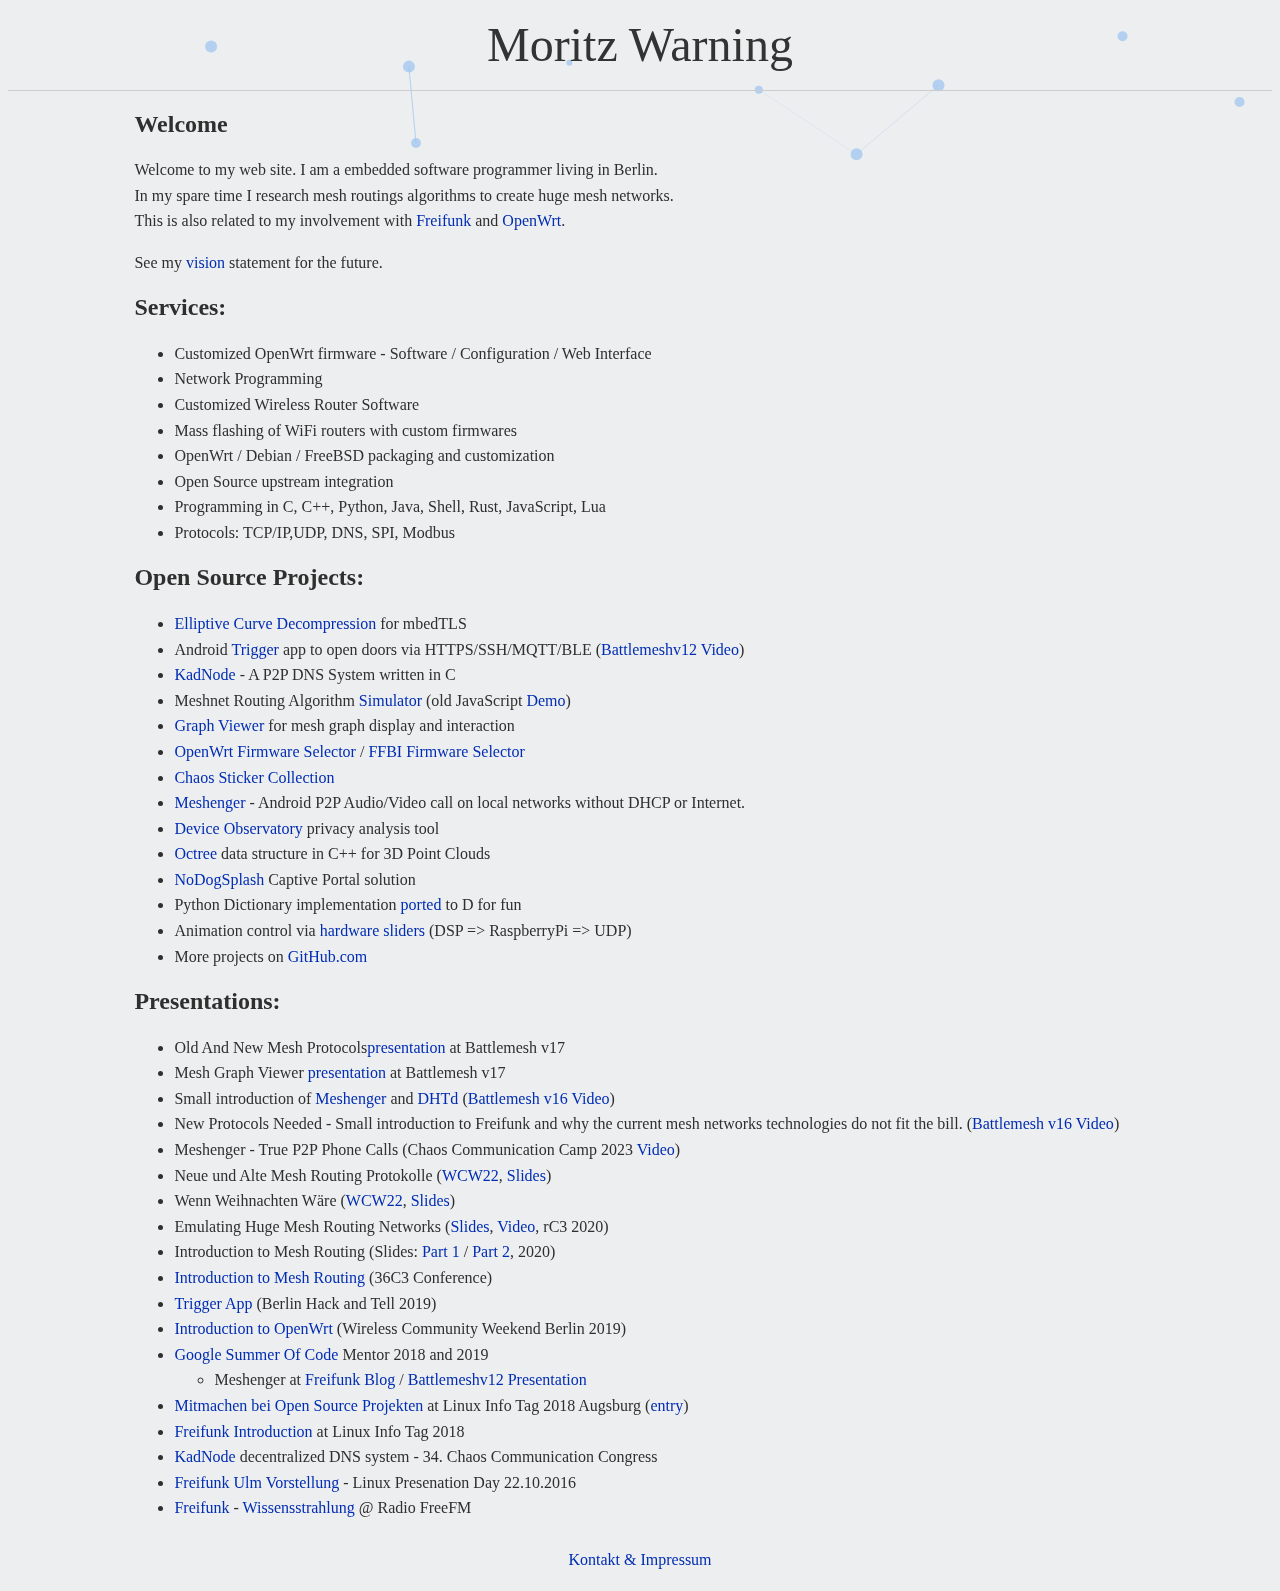
<file: index.html>
<!DOCTYPE html>

<html>
<head>
  <meta charset="utf-8">
    <title>Moritz Warning</title>
    <script type="text/javascript" src="eyecandy.js"></script>
    <style type="text/css" media="screen">

    body {
      background-color: #edeeef;
      font-family: "Open Sans", Arial, sans-serif
      font-size: 16pt;
      line-height: 1.6em;
      text-align: center;
      color: #302f2f;
    }

    a {
      text-decoration: none;
    }

    a:link, a:hover, a:visited, a:active {
      color: #002db3;
    }

    .header {
      color: #333;
      text-align: center;
      margin: 2em 0;
    }

    hr {
      display: block;
      height: 1px;
      border: 0;
      border-top: 1px solid #ccc;
      margin: 1em 0;
    }

    .header h1 {
      margin: 0.2em 0;
      font-size: 3em;
      font-weight: 300;
    }

    .footer {
      //position: fixed;
      padding: 10px;
      bottom: 0;
      left: 0;
      right: 0;
    }

    .content {
      text-align: left;
      width: 80%;
      margin-bottom: 50px;
      padding: 0 2em;
      margin: auto;
    }

    #banner {
      position: absolute;
      top: 0;
      left: 0;
      right: 0;
      z-index: -1;
      overflow: hidden;
      padding: 0;
      margin: 0;
    }
    </style>
  </head>
  <body onload="initEC('banner')">
    <div id="banner"></div>
    <div class="header"><h1>Moritz Warning</h1></div>

    <hr>

    <div class="content">
      <h2>Welcome</h2>
      <p>
        Welcome to my web site. I am a embedded software programmer living in Berlin.<br />
        In my spare time I research mesh routings algorithms to create huge mesh networks.<br />
        This is also related to my involvement with <a href="https://freifunk.net">Freifunk</a> and <a href="https://openwrt.org">OpenWrt</a>.
      </p>

      <p>
        See my <a href="vision.html">vision</a> statement for the future.
      </p>

      <h2>Services:</h2>
      <ul>
        <li>Customized OpenWrt firmware - Software / Configuration / Web Interface</li>
        <li>Network Programming</li>
        <li>Customized Wireless Router Software</li>
        <li>Mass flashing of WiFi routers with custom firmwares</li>
        <li>OpenWrt / Debian / FreeBSD packaging and customization</li>
        <li>Open Source upstream integration</li>
        <li>Programming in C, C++, Python, Java, Shell, Rust, JavaScript, Lua</li>
        <li>Protocols: TCP/IP,UDP, DNS, SPI, Modbus</li>
      </ul>

<!-- You've found it!  <a href="misc/<first name>_<not an error, just a ...>-cv.pdf">Curriculum Vitae (CV)</a> -->

      <h2>Open Source Projects:</h2>
      <ul>
        <li><a href="https://github.com/mwarning/mbedtls_ecp_compression">Elliptive Curve Decompression</a> for mbedTLS</li>
    <li>Android <a href="https://github.com/mwarning/trigger">Trigger</a> app to open doors via HTTPS/SSH/MQTT/BLE (<a href="https://media.freifunk.net/v/lightning-talk-trigger-app">Battlemeshv12 Video</a>)</li>
    <li><a href="https://github.com/mwarning/KadNode">KadNode</a> - A P2P DNS System written in C</li>
        <li>Meshnet Routing Algorithm <a href="https://github.com/mwarning/MeshNetSimulator">Simulator</a> (old JavaScript <a href="./MeshNetSimulator/">Demo</a>)</li>
        <li><a href="https://github.com/mwarning/GraphViewer">Graph Viewer</a> for mesh graph display and interaction</li>
        <li><a href="https://mwarning.github.io/openwrt-firmware-selector/www/">OpenWrt Firmware Selector</a> / <a href="https://github.com/freifunk-bielefeld/firmware-selector">FFBI Firmware Selector</a></li>
    <li><a href="https://mwarning.github.io/chaos-sticker-collection/">Chaos Sticker Collection</a></li>
    <li><a href="https://github.com/meshenger-app/">Meshenger</a> - Android P2P Audio/Video call on local networks without DHCP or Internet.</li>
        <li><a href="https://github.com/mwarning/device-observatory">Device Observatory</a> privacy analysis tool</li>
        <li><a href="https://github.com/mwarning/SimpleOctree">Octree</a> data structure in C++ for 3D Point Clouds</li>
        <li><a href="https://github.com/nodogsplash/nodogsplash">NoDogSplash</a> Captive Portal solution</li>
        <li>Python Dictionary implementation <a href="https://github.com/mwarning/PyDict">ported</a> to D for fun</li>
    <li>Animation control via <a href="sliders.html">hardware sliders</a> (DSP => RaspberryPi => UDP)</li>
        <li>More projects on <a href="https://github.com/mwarning">GitHub.com</a></li>
      </ul>

      <h2>Presentations:</h2>
      <ul>
        <li>Old And New Mesh Protocols<a href="https://media.freifunk.net/v/old-and-new-mesh-routing-protocols">presentation</a> at Battlemesh v17</li>
        <li>Mesh Graph Viewer <a href="https://media.freifunk.net/v/mesh-graph-viewer">presentation</a> at Battlemesh v17</li>
        <li>Small introduction of <a href="https://github.com/meshenger-app">Meshenger</a> and <a href="https://github.com/mwarning/dhtd">DHTd</a> (<a href="https://media.exo.cat/w/nMpmn9qSH4XbLTh6upcEQ3">Battlemesh v16 Video</a>)</li>
        <li>New Protocols Needed - Small introduction to Freifunk and why the current mesh networks technologies do not fit the bill. (<a href="https://media.exo.cat/w/bZfaJN2FVWUhzVRv7ipyi4">Battlemesh v16 Video</a>)</li>
        <li>Meshenger - True P2P Phone Calls (Chaos Communication Camp 2023 <a href="https://media.ccc.de/v/camp2023-57107-meshenger">Video</a>)</li>
        <li>Neue und Alte Mesh Routing Protokolle (<a href="https://wiki.freifunk.net/Wireless_Community_Weekend_2022 WCW22">WCW22</a>, <a href="talks/neue und alte mesh routing protokolle.pdf">Slides</a>)</li>
        <li>Wenn Weihnachten Wäre (<a href="https://wiki.freifunk.net/Wireless_Community_Weekend_2022 WCW22">WCW22</a>, <a href="talks/wenn weihnachten wäre.pdf">Slides</a>)</li>
        <li>Emulating Huge Mesh Routing Networks (<a href="talks/rc3_meshnet-lab.odp">Slides</a>, <a href="https://media.ccc.de/v/r3c-oio-256-emulating-huge-mesh-routing-networks">Video</a>, rC3 2020)</li>
        <li>Introduction to Mesh Routing (Slides: <a href="talks/rc3_intro_to_mesh_routing_part1.odp">Part 1</a> / <a href="talks/rc3_intro_to_mesh_routing_part2.odp">Part 2</a>, 2020)</li>
        <li><a href="talks/36c3_2019_mesh_routing.pdf">Introduction to Mesh Routing</a> (36C3 Conference)</li>
        <li><a href="talks/trigger_hackandtell.pdf">Trigger App</a> (Berlin Hack and Tell 2019)</li>
        <li><a href="talks/openwrt_wcw.pdf">Introduction to OpenWrt</a> (Wireless Community Weekend Berlin 2019)</li>
        <li><a href="https://summerofcode.withgoogle.com/">Google Summer Of Code</a> Mentor 2018 and 2019
            <ul>
                <li>Meshenger at <a href="https://blog.freifunk.net/2018/08/14/meshenger-p2p-local-network-messenger-final-update/">Freifunk Blog</a> / <a href="https://media.freifunk.net/v/meshenger">Battlemeshv12 Presentation</a></li>
            </ul>
        <li><a href="talks/oos_linux_info_tag_2018.pdf">Mitmachen bei Open Source Projekten</a> at Linux Info Tag 2018 Augsburg (<a href="https://frab.luga.de/de/LIT2018/public/events/15">entry</a>)</li>
        <li><a href="talks/freifunk_linux_info_tag_2018.pdf">Freifunk Introduction</a> at Linux Info Tag 2018</li>
        <li><a href="https://media.ccc.de/v/34c3-ffc-47-kadnode">KadNode</a> decentralized DNS system - 34. Chaos Communication Congress</li>
        <li><a href="talks/freifunk_ulm_lpd.pdf">Freifunk Ulm Vorstellung</a> - Linux Presenation Day 22.10.2016</li>
        <li><a href="http://foschum.dyn.cc/aau/2014/mp3/Wissensstrahlung_141207_public.mp3">Freifunk</a> - <a href="http://www.wissensstrahlung.de/">Wissensstrahlung</a> @ Radio FreeFM</li>
      </ul>
    </div>

    <div class="footer">
      <center>
        <a href="impressum.html">Kontakt & Impressum</a>
      </center>
    </div>
  </body>
</html>
</file>
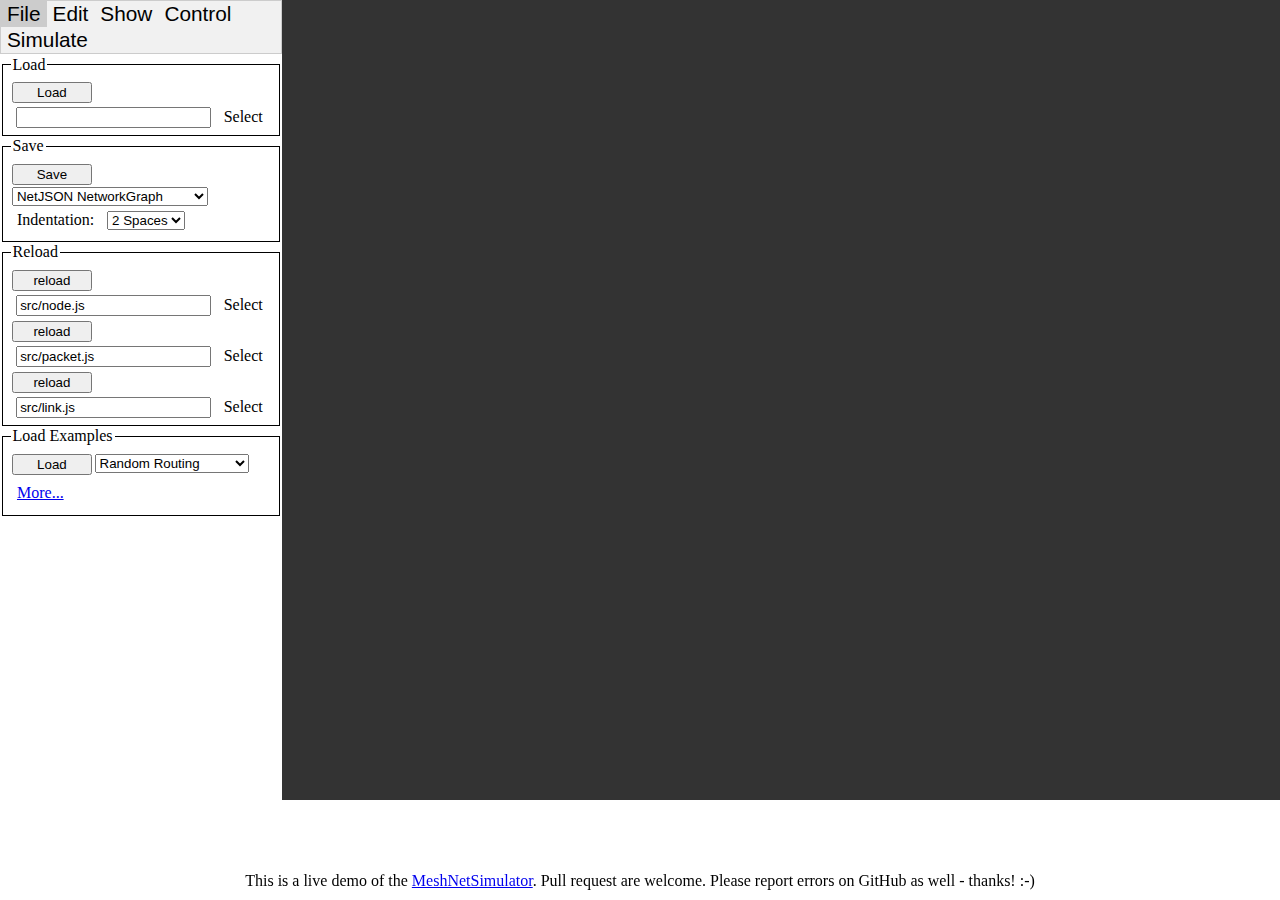
<file: MeshNetSimulator/index.html>
<!DOCTYPE html>

<html>
<head>
  <meta charset="utf-8">
  <title>MeshNet Simulator</title>
  <link rel="stylesheet" type="text/css" href="src/style.css">

  <!-- Source: http://d3js.org -->
  <script src="d3/d3.v5.min.js"></script>

  <script src="src/chart.js"></script>
  <script src="src/utils.js"></script>
  <script src="src/dijkstra.js"></script>
  <script src="src/node.js" id="node_js"></script>
  <script src="src/packet.js" id="packet_js"></script>
  <script src="src/link.js" id="link_js"></script>
  <script src="src/draw.js"></script>
  <script src="src/graph.js"></script>
  <script src="src/file.js"></script>
  <script src="src/edit.js"></script>
  <script src="src/sim.js"></script>
  <script src="src/show.js"></script>
  <script src="src/control.js"></script>

  <script>
    var graph;
    var file;
    var edit;
    var sim;
    var show;
    var control;
    var chart;

    function init() {
      // Select first tab
      document.getElementsByClassName('tablinks')[0].click();

      graph = createGraph('graph');
      chart = createChart('chart');
      file = createFile(graph);
      edit = createEdit(graph);
      sim = createSim(graph, chart);
      show = createShow(graph);
      control = createControl(graph);
    }
  </script>
</head>
<body onload="init()">
  <div id="container">
    <div id="toolbar">
      <div class="tab">
        <button class="tablinks" onclick="showTab(event, 'file')">File</button>
        <button class="tablinks" onclick="showTab(event, 'edit')">Edit</button>
        <button class="tablinks" onclick="showTab(event, 'show')">Show</button>
        <button class="tablinks" onclick="showTab(event, 'control')">Control</button>
        <button class="tablinks" onclick="showTab(event, 'sim')">Simulate</button>
      </div>
      <div id="file" class="tabcontent">
        <fieldset>
          <legend>Load</legend>
          <div class="enum">
            <input type="button" onclick="file.loadData($('file_input').files, $('url_input').value)" value="Load" />
            <div>
              <input type="text" id="url_input" value="" />
              <input type="file" id="file_input" accept=".json" onchange="displayFileName(this);" />
              <label onclick="$('file_input').click()">Select</label>
            </div>
          </div>
        </fieldset>
        <fieldset>
          <legend>Save</legend>
          <div class="enum">
            <input type="button" onclick="file.saveFile(getText('save_format'), getInt('save_indent'))" value="Save" />
            <select id="save_format">
              <option value="netjson_netgraph">NetJSON NetworkGraph</option>
              <option value="meshviewer">Meshviewer meshviewer.json</option>
              <option value="meshviewer_graph">Meshviewer graph.json</option>
              <option value="meshviewer_nodes">Meshviewer nodes.json</option>
            </select>
          </div>
          <div class="enum">
            <div>
            <label>Indentation:</label>
            <select id="save_indent">
              <option value="-2">Tabs</option>
              <option value="-1">None</option>
              <option value="2" selected="selected">2 Spaces</option>
              <option value="4">4 Spaces</option>
            </select>
            </div>
          </div>
        </fieldset>
        <fieldset>
          <legend>Reload</legend>
          <div class="enum">
            <input type="button" id="node_reload" onclick="file.reloadNodeImplementation($('node_file').files, $('node_url').value)" value="reload" />
            <div>
              <input type="text" id="node_url" value="src/node.js" />
              <input type="file" id="node_file" accept=".js" onchange="displayFileName(this)" />
              <label onclick="$('node_file').click()">Select</label>
            </div>
          </div>
          <div class="enum">
            <input type="button" onclick="file.reloadPacketImplementation($('packet_file').files, $('packet_url').value)" value="reload" />
            <div>
              <input type="text" id="packet_url" value="src/packet.js" />
              <input type="file" id="packet_file" accept=".js" onchange="displayFileName(this)" />
              <label onclick="$('packet_file').click()">Select</label>
            </div>
          </div>
          <div class="enum">
            <input type="button" onclick="file.reloadLinkImplementation($('link_file').files, $('link_url').value)" value="reload" />
            <div>
              <input type="text" id="link_url" value="src/link.js" />
              <input type="file" id="link_file" accept=".js" onchange="displayFileName(this)" />
              <label onclick="$('link_file').click()">Select</label>
            </div>
          </div>
        </fieldset>
        <fieldset>
          <legend>Load Examples</legend>
          <div class="enum">
            <input type="button" onclick="$('node_url').value = $('example_select').value; $('node_reload').click();" value="Load" />
            <select id="example_select">
              <option value="src/node.js" selected="selected">Random Routing</option>
              <option value="src/node_distance_vector.js">Distance Vector</option>
              <option value="src/node_game_of_life.js">Game Of Life</option>
              <option value="src/node_simple_spring_coordinates.js">Spring Coordinates</option>
              <option value="src/node_distance_enumeration.js">Distance Enumeration</option>
              <option value="src/node_vivaldi.js">Vivaldi Coordinates</option>
            </select>
          </div>
          <div class="enum">
            <label><a href="src/" target="_blank">More...</a></label>
          </div>
        </fieldset>
      </div>

      <div id="show" class="tabcontent">
        <fieldset>
          <legend>Inspect</legend>
          <div class="enum">
            <label>Type:</label>
            <span id="show_type">-</span>
          </div>
          <div class="enum">
            <label>Path:</label>
            <span id="show_path">/</span>
          </div>
          <div class="equal">
            <input type="button" onclick="show.showSelectedObject()" value="Show" />
          </div>
          <div class="equal">
            <table>
              <thead>
                <tr>
                  <th onclick="sortLexial(this)">Key</th>
                  <th onclick="sortLexial(this)">Value</th>
                </tr>
              </thead>
              <tbody id="show_object_tbody">
              </tbody>
              <tr id="show_no_items">
                <td colspan="2">No Items</td>
              </tr>
            </table>
          </div>
        </fieldset>
      </div>

      <div id="edit" class="tabcontent">
        <fieldset>
          <legend>Select</legend>
          <div class="equal">
            <input type="button" onclick="graph.extendSelection()" value="extend" />
            <input type="button" onclick="graph.clearSelection()" value="unselect" />
            <input type="button" onclick="graph.removeSelection()" value="remove" />
          </div>
        </fieldset>
        <fieldset>
          <legend>Modify</legend>
          <div class="equal">
            <input type="button" onclick="graph.connectSelectedNodes()" value="connect" />
            <input type="button" onclick="graph.disconnectSelectedNodes()" value="disconnect" />
          </div>
        </fieldset>
        <fieldset>
          <legend>Add Primitives</legend>
          <div class="enum">
            <div>
              <input type="button" onclick="edit.addSingle()" value="Node" />
            </div>
          </div>
          <div class="enum">
            <div>
              <input type="button" onclick="edit.addLine(getInt('line_n'), getBool('line_loop'))" value="Line" />
            </div>
            <div class="equal">
              <input type="number" id="line_n" min="1" max="999" value="3" />
              <input type="checkbox" id="line_loop" />
              <span>Loop</span>
            </div>
          </div>
          <div class="enum">
            <div>
              <input type="button" onclick="edit.addStar(getInt('star_n'))" value="Star" />
            </div>
            <div class="equal">
              <input type="number" id="star_n" min="1" max="999" value="4" />
            </div>
          </div>
          <div class="enum">
            <div>
              <input type="button" onclick="edit.addLattice4(getInt('lattice4_x'), getInt('lattice4_y'))" value="4-Lattice" />
            </div>
            <div class="equal">
              <input type="number" id="lattice4_x" min="1" max="999" value="3" />
              <span>x</span>
              <input type="number" id="lattice4_y" min="1" max="999" value="3" />
            </div>
          </div>
          <div class="enum">
            <div>
              <input type="button" onclick="edit.addLattice8(getInt('lattice8_x'), getInt('lattice8_y'))" value="8-Lattice" />
            </div>
            <div class="equal">
              <input type="number" id="lattice8_x" min="1" max="999" value="3" />
              <span>x</span>
              <input type="number" id="lattice8_y" min="1" max="999" value="3" />
            </div>
          </div>
          <div class="enum">
            <div>
              <input type="button" onclick="edit.addTree(getInt('tree_c'), getInt('tree_d'))" value="Tree" />
            </div>
            <div class="equal">
              <input type="number" id="tree_c" min="1" max="999" value="8" />
              <label title="Add additional random connections to the tree.">Extra:</label>
              <input type="number" id="tree_d" min="0" max="999" value="0" />
            </div>
          </div>
          <!--
          <input type="button" onclick="edit.addLayer(getInt('layer_x'), getInt('layer_y'))" value="add layer">
          <input type="number" id="layer_x" min="3" max="999" value="3">
          <input type="number" id="layer_y" min="3" max="999" value="3">
          -->
        </fieldset>
        <fieldset>
          <legend>Link Parameters</legend>
          <div class="enum">
            <label>Quality:</label>
            <input type="number" id="quality_value" min="0" max="100" value="50" />
            <span>%</span>
            <select id="quality_generation">
              <option value="fixed">Fixed</option>
              <option value="random">Random</option>
            </select>
          </div>
          <div class="enum">
            <div>
              <label>Bandwidth:</label>
            </div>
            <div>
              <input type="number" id="bandwidth_value" min="0" max="100" value="50" />
            </div>
          </div>
          <div class="enum">
            <div>
              <label>Channel:</label>
            </div>
            <div>
              <input type="number" id="channel_value" min="0" max="100" value="0" />
            </div>
          </div>
          <div class="equal">
            <input type="button" onclick="edit.getLinkParameters('bandwidth_value', 'quality_value', 'channel_value')" value="Get" />
            <input type="button" onclick="edit.setLinkParameters('bandwidth_value', 'quality_value', 'quality_generation', 'channel_value')" value="Set" />
          </div>
        </fieldset>
        <fieldset>
          <legend>Animation</legend>
          <div class="equal">
            <input type="button" onclick="graph.toggleAnimation()" value="toggle" />
          </div>
        </fieldset>
        <fieldset>
          <legend>Miscellaneous</legend>
          <div class="equal">
            <input type="button" onclick="graph.resetView()" value="reset view" />
            <input type="button" onclick="graph.resetData()" value="remove graph" />
          </div>
        </fieldset>
        <fieldset>
          <legend>Graph Statistics</legend>
          <div class="enum">
            <label>Links:</label>
            <span id="graph_links_count">0</span>
          </div>
          <div class="enum">
            <label>Nodes:</label>
            <span id="graph_nodes_count">0</span>
          </div>
        </fieldset>
      </div>

      <div id="control" class="tabcontent">
        <fieldset>
          <legend title="Send a string to each selected node">Send Command</legend>
          <div class="enum">
            <input type="text" value="" id="command_request" />
            <input type="button" value="send" onclick="control.sendCommand(getText('command_request'))" />
          </div>
          <div class="equal">
            <textarea id="command_reply" rows="40" cols="55"></textarea>
          </div>
        </fieldset>
      </div>

      <div id="sim" class="tabcontent">
        <fieldset>
          <legend>Simulator</legend>
          <div class="equal">
            <select id="sim_steps" title="Steps to execute in succession">
              <option value="1">1</option>
              <option value="10">10</option>
              <option value="100">100</option>
              <option value="1000">1000</option>
              <option value="10000">10^4</option>
              <option value="100000">10^5</option>
              <option value="1000000">10^6</option>
            </select>
            <select id="sim_delay" title="Delay between single steps">
              <option value="0">0s</option>
              <option value="250">1/4s</option>
              <option value="500">1/2s</option>
              <option value="1000">1s</option>
              <option value="2000">2s</option>
              <option value="5000">5s</option>
            </select>
            <input type="button" onclick="sim.start(getInt('sim_steps'), getFloat('sim_delay'))" id="sim_toggle" value="start / stop" />
            <input type="button" onclick="sim.reset()" value="reset" />
          </div>
          <div class="equal">
            <div>
              <label>Total Steps:</label>
              <span id="sim_steps_total">0</span>
            </div>
            <div>
              <label>Steps Duration:</label>
              <span id="sim_duration">0 ms</span>
            </div>
          </div>
        </fieldset>
        <fieldset>
          <legend>Packet Placement</legend>
          <div class="equal">
            <label>On selected path:</label>
            <input type="button" onclick="sim.deployPackets()" title="The first selected node is the source. Further nodes are destinations." value="Deploy" />
          </div>
          <div class="equal">
            <label>On all possible paths:</label>
            <input type="button" onclick="sim.deployOnAllNodes()" value="Deploy" />
          </div>
        </fieldset>
        <fieldset>
          <legend>Packet Statistics</legend>
          <div class="enum">
            <label>Created:</label>
            <span id="sim_packets_send">0</span>
          </div>
          <div class="enum">
            <label>Transit:</label>
            <span id="sim_packets_transit">0</span>
          </div>
          <div class="enum">
            <label>Received:</label>
            <span id="sim_packets_received">0</span>
          </div>
          <div class="enum">
            <label>Lost:</label>
            <span id="sim_packets_lost">0</span>
          </div>
          <div class="enum">
            <label>Efficiency:</label>
            <span id="sim_routing_efficiency">-</span>
          </div>
        </fieldset>
        <fieldset>
          <legend>Other Packets</legend>
          <div class="enum">
            <label>Broadcast:</label>
            <span id="packets_broadcast">0</span>
          </div>
          <div class="enum">
            <label>Unicast:</label>
            <span id="packets_unicast">0</span>
          </div>
          <div class="enum">
            <label>Packets/Node:</label>
            <span id="packets_per_node">-</span>
          </div>
        </fieldset>
        <fieldset>
          <legend>Efficiency Chart</legend>
          <div id="chart"></div>
        </fieldset>
      </div>
    </div>
    <div id="graph" class="graph">
    </div>
  </div>

  <div class="footer">
    <center>This is a live demo of the <a href="https://github.com/mwarning/MeshNetSimulator">MeshNetSimulator</a>. Pull request are welcome. Please report errors on GitHub as well - thanks! :-)</center>
  </div>

  <noscript>
    <strong>JavaScript required</strong>
  </noscript>
</body>
</html>
</file>
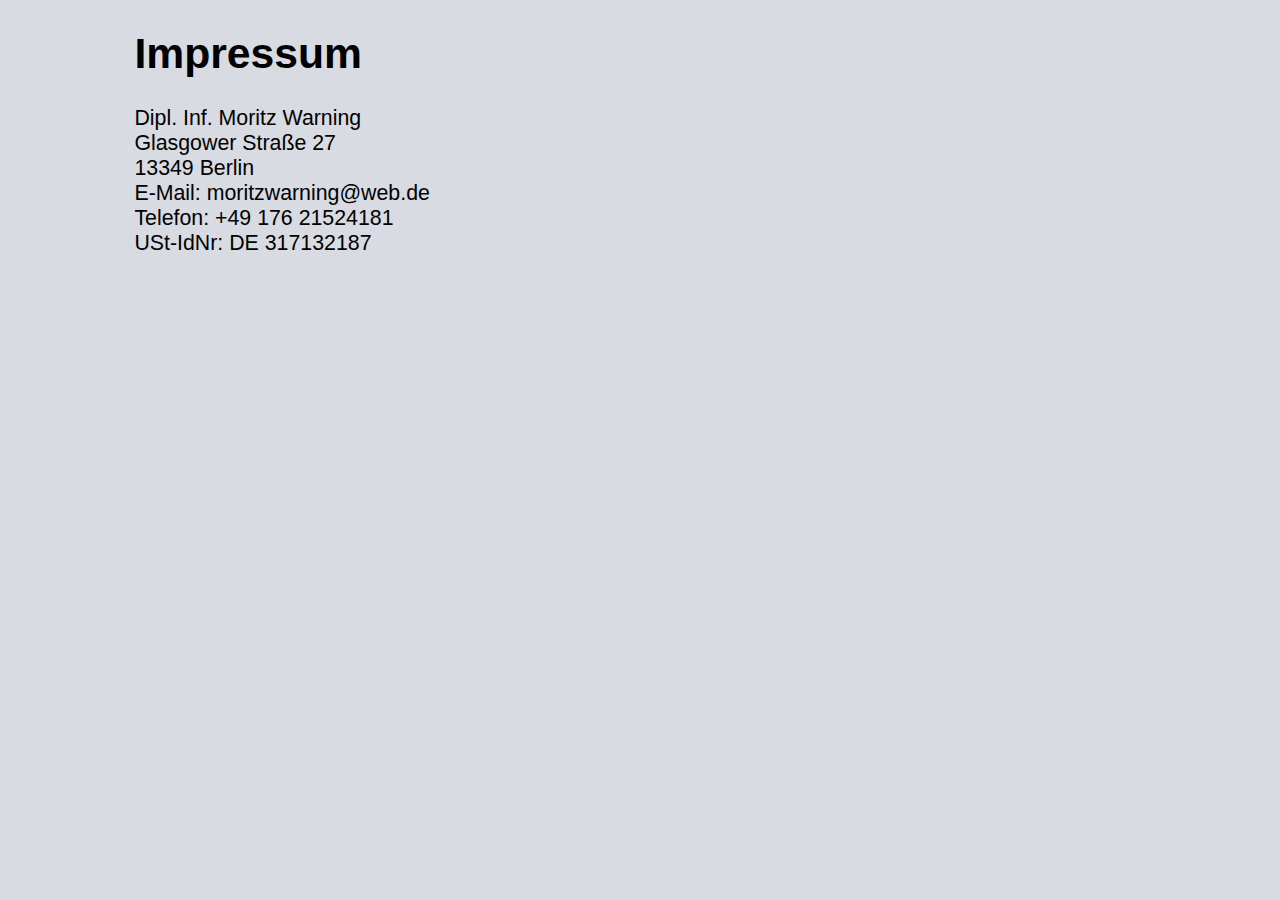
<file: impressum.html>
<!DOCTYPE html>

<html>
<head>
  <meta charset="utf-8">
    <title>mwarning</title>
    <script type="text/javascript" src="eyecandy.js"></script>
    <style type="text/css" media="screen">
    body, html {
      background-color: #D8DBE2;

      font-family: Verdana, sans-serif;
      font-size: 16pt;
      text-align: center;
    }

    .content {
      text-align: left;
      width: 80%;
      margin-bottom: 50px;
      padding: 0 2em;
      margin: auto;
    }
    </style>
  </head>
  <body>
    <div class="content">
      <h1>Impressum</h1>
      Dipl. Inf. Moritz Warning<br />
      Glasgower Straße 27<br />
      13349 Berlin<br />
      E-Mail: moritzwarning@web.de<br />
      Telefon: +49 176 21524181<br />
      USt-IdNr: DE 317132187<br />
  </div>
  </body>
</html>
</file>
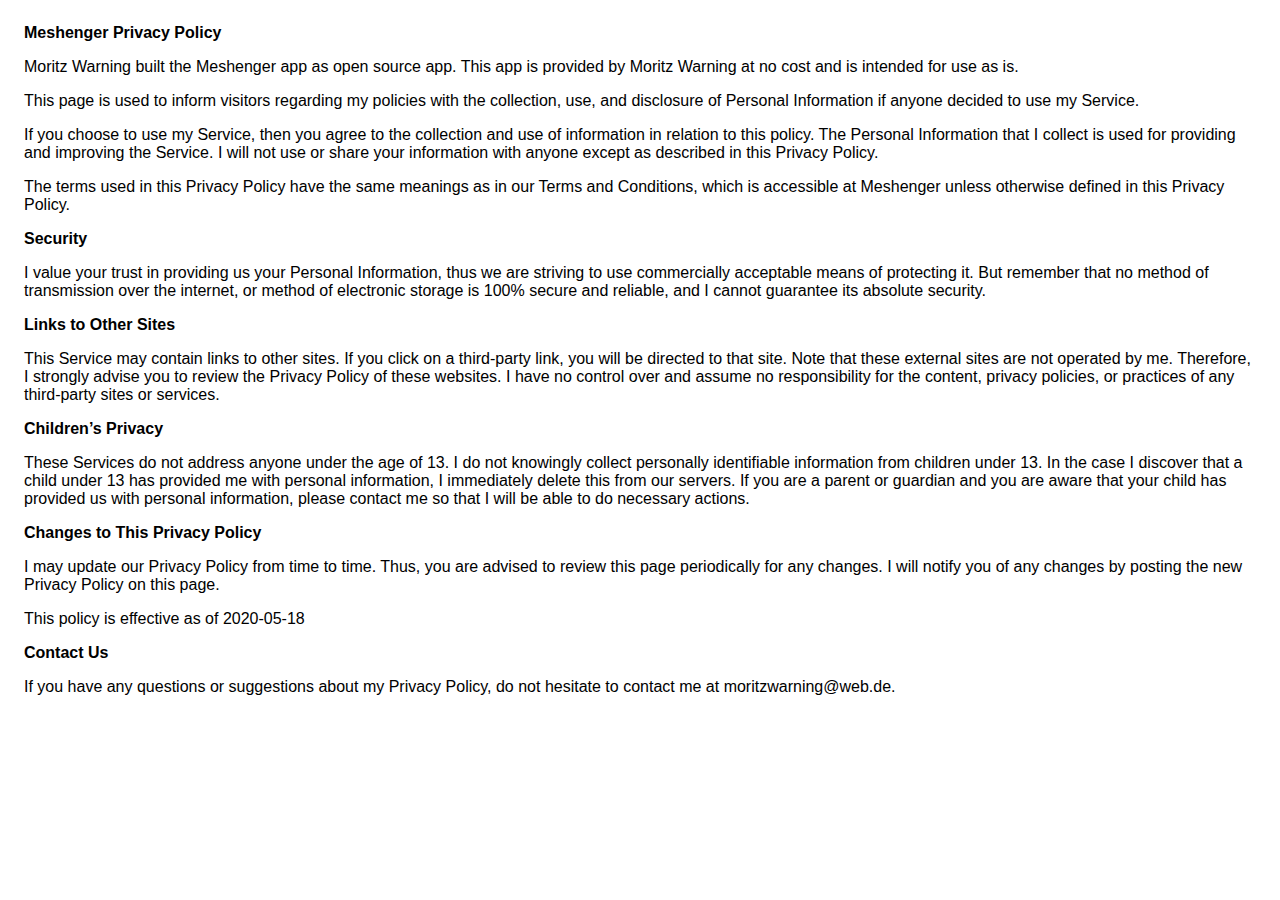
<file: meshenger_privacy_policy.html>
<!DOCTYPE html>
    <html>
    <head>
      <meta charset='utf-8'>
      <meta name='viewport' content='width=device-width'>
      <title>Meshenger Privacy Policy</title>
      <style> body { font-family: 'Helvetica Neue', Helvetica, Arial, sans-serif; padding:1em; } </style>
    </head>
    <body>
    <strong>Meshenger Privacy Policy</strong> <p>
                  Moritz Warning built the Meshenger app as
                  open source app. This app is provided by
                  Moritz Warning at no cost and is intended for use as
                  is.
                </p> <p>
                  This page is used to inform visitors regarding my
                  policies with the collection, use, and disclosure of Personal
                  Information if anyone decided to use my Service.
                </p> <p>
                  If you choose to use my Service, then you agree to
                  the collection and use of information in relation to this
                  policy. The Personal Information that I collect is
                  used for providing and improving the Service. I will not use or share your information with
                  anyone except as described in this Privacy Policy.
                </p> <p>
                  The terms used in this Privacy Policy have the same meanings
                  as in our Terms and Conditions, which is accessible at
                  Meshenger unless otherwise defined in this Privacy Policy.
                </p>
                 <p><strong>Security</strong></p> <p>
                  I value your trust in providing us your
                  Personal Information, thus we are striving to use commercially
                  acceptable means of protecting it. But remember that no method
                  of transmission over the internet, or method of electronic
                  storage is 100% secure and reliable, and I cannot
                  guarantee its absolute security.
                </p> <p><strong>Links to Other Sites</strong></p> <p>
                  This Service may contain links to other sites. If you click on
                  a third-party link, you will be directed to that site. Note
                  that these external sites are not operated by me.
                  Therefore, I strongly advise you to review the
                  Privacy Policy of these websites. I have
                  no control over and assume no responsibility for the content,
                  privacy policies, or practices of any third-party sites or
                  services.
                </p> <p><strong>Children’s Privacy</strong></p> <p>
                  These Services do not address anyone under the age of 13.
                  I do not knowingly collect personally
                  identifiable information from children under 13. In the case
                  I discover that a child under 13 has provided
                  me with personal information, I immediately
                  delete this from our servers. If you are a parent or guardian
                  and you are aware that your child has provided us with
                  personal information, please contact me so that
                  I will be able to do necessary actions.
                </p> <p><strong>Changes to This Privacy Policy</strong></p> <p>
                  I may update our Privacy Policy from
                  time to time. Thus, you are advised to review this page
                  periodically for any changes. I will
                  notify you of any changes by posting the new Privacy Policy on
                  this page.
                </p> <p>This policy is effective as of 2020-05-18</p> <p><strong>Contact Us</strong></p> <p>
                  If you have any questions or suggestions about my
                  Privacy Policy, do not hesitate to contact me at moritzwarning@web.de.
                </p>
    </body>
    </html>
</file>
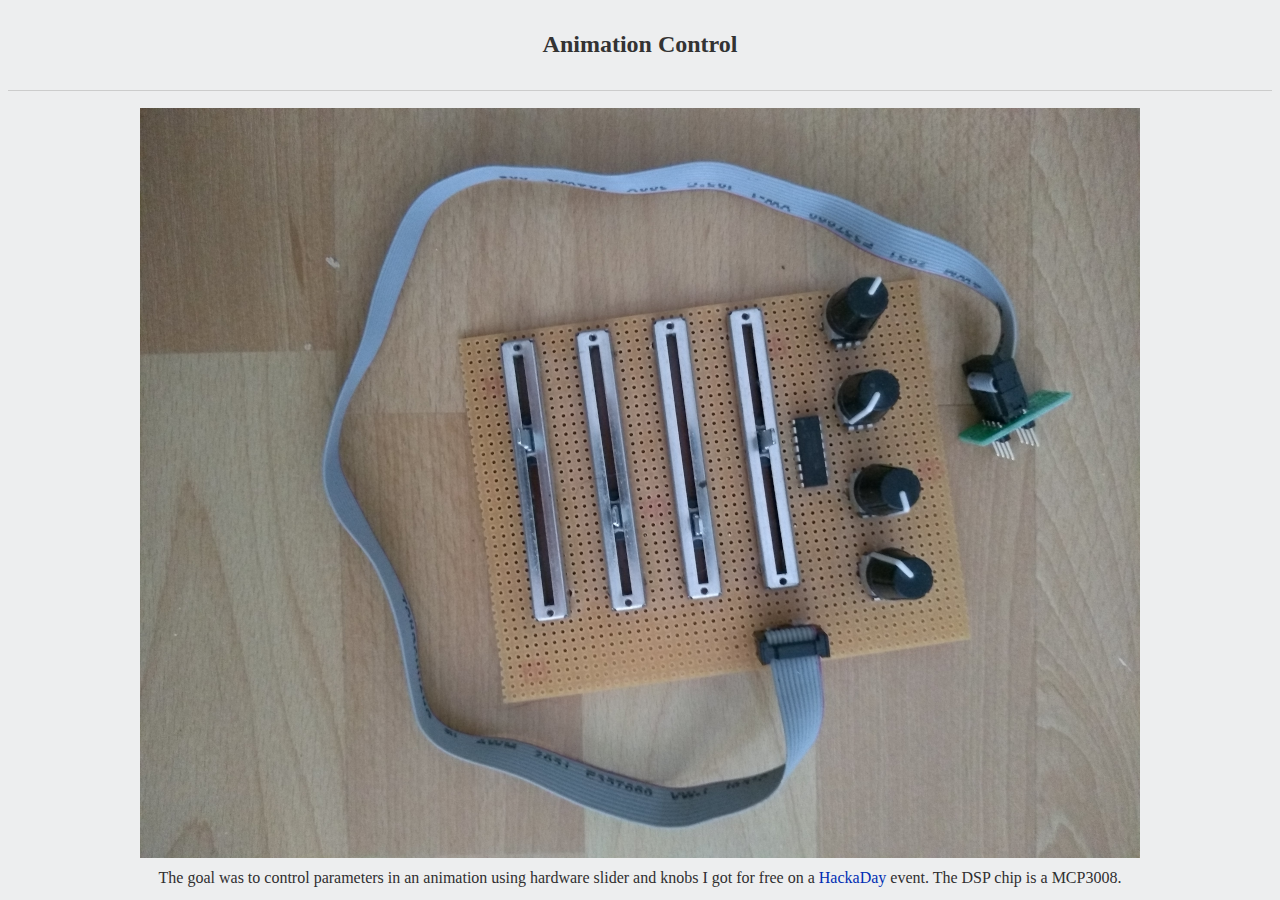
<file: sliders.html>
<!DOCTYPE html>

<html>
<head>
  <meta charset="utf-8">
    <title>Slider Animation Control</title>
    <script type="text/javascript" src="eyecandy.js"></script>
    <style type="text/css" media="screen">

    body {
      background-color: #edeeef;
      font-family: "Open Sans", Arial, sans-serif
      font-size: 16pt;
      line-height: 1.6em;
      text-align: center;
      color: #302f2f;
    }

    a {
      text-decoration: none;
    }

    a:link, a:hover, a:visited, a:active {
      color: #002db3;
    }

    .header {
      color: #333;
      text-align: center;
      margin: 2em 0;
    }

    hr {
      display: block;
      height: 1px;
      border: 0;
      border-top: 1px solid #ccc;
      margin: 1em 0;
    }

    .header h1 {
      margin: 0.2em 0;
      font-size: 3em;
      font-weight: 300;
    }

    .subhead {
      margin: 50px 0 20px 0;
      font-weight: 300;
      color: #191818;
    }
    </style>
  </head>
  <body>
    <div class="header"><h2>Animation Control</h2></div>

    <hr>

   <img src="sliders.png">

    <div class="content">
        The goal was to control parameters in an animation using hardware slider and knobs I got for free on a <a href="https://hackaday.com">HackaDay</a> event. The DSP chip is a MCP3008.
    </div>
  </body>
</html>
</file>
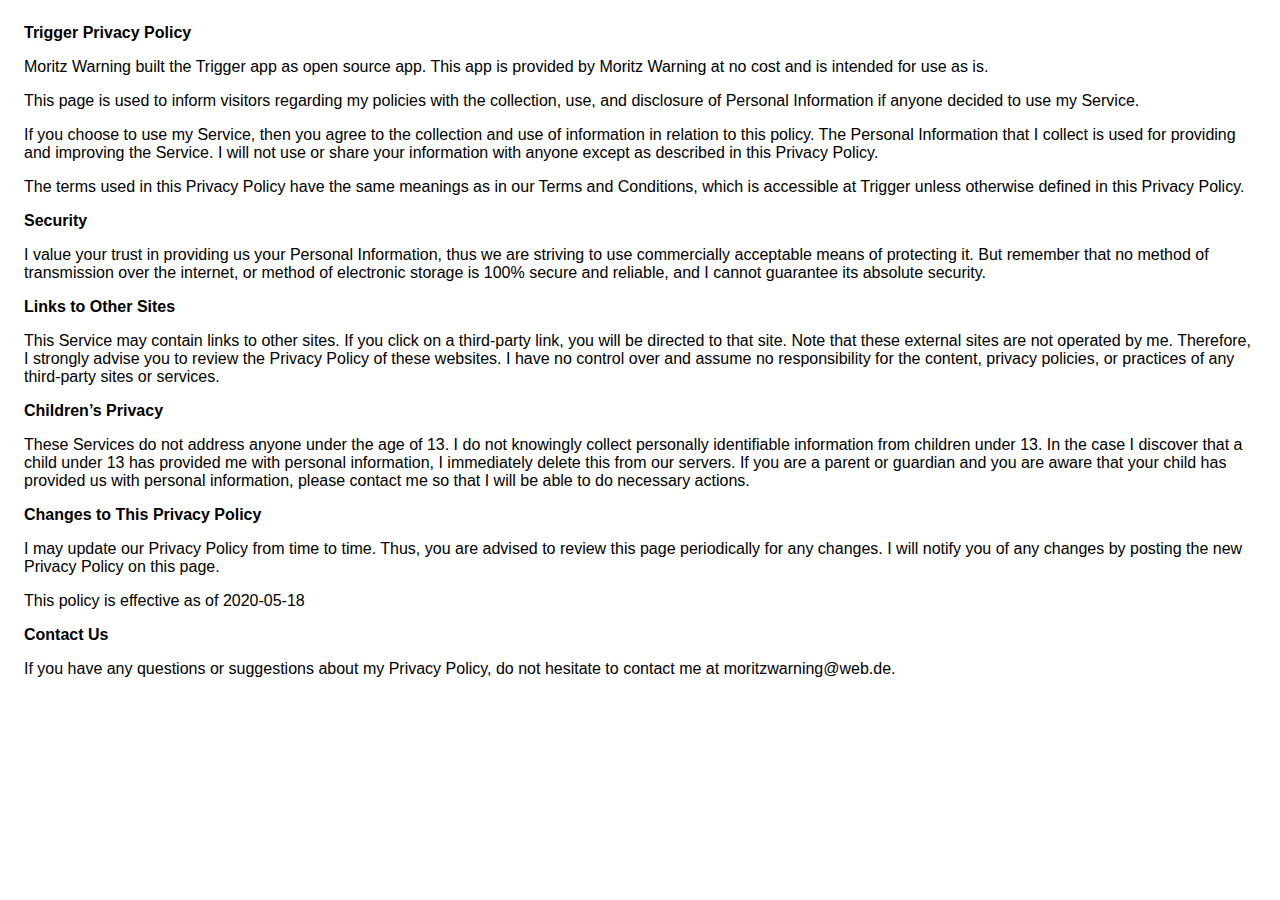
<file: trigger_privacy_policy.html>
<!DOCTYPE html>
    <html>
    <head>
      <meta charset='utf-8'>
      <meta name='viewport' content='width=device-width'>
      <title>Trigger Privacy Policy</title>
      <style> body { font-family: 'Helvetica Neue', Helvetica, Arial, sans-serif; padding:1em; } </style>
    </head>
    <body>
    <strong>Trigger Privacy Policy</strong> <p>
                  Moritz Warning built the Trigger app as
                  open source app. This app is provided by
                  Moritz Warning at no cost and is intended for use as
                  is.
                </p> <p>
                  This page is used to inform visitors regarding my
                  policies with the collection, use, and disclosure of Personal
                  Information if anyone decided to use my Service.
                </p> <p>
                  If you choose to use my Service, then you agree to
                  the collection and use of information in relation to this
                  policy. The Personal Information that I collect is
                  used for providing and improving the Service. I will not use or share your information with
                  anyone except as described in this Privacy Policy.
                </p> <p>
                  The terms used in this Privacy Policy have the same meanings
                  as in our Terms and Conditions, which is accessible at
                  Trigger unless otherwise defined in this Privacy Policy.
                </p>
                 <p><strong>Security</strong></p> <p>
                  I value your trust in providing us your
                  Personal Information, thus we are striving to use commercially
                  acceptable means of protecting it. But remember that no method
                  of transmission over the internet, or method of electronic
                  storage is 100% secure and reliable, and I cannot
                  guarantee its absolute security.
                </p> <p><strong>Links to Other Sites</strong></p> <p>
                  This Service may contain links to other sites. If you click on
                  a third-party link, you will be directed to that site. Note
                  that these external sites are not operated by me.
                  Therefore, I strongly advise you to review the
                  Privacy Policy of these websites. I have
                  no control over and assume no responsibility for the content,
                  privacy policies, or practices of any third-party sites or
                  services.
                </p> <p><strong>Children’s Privacy</strong></p> <p>
                  These Services do not address anyone under the age of 13.
                  I do not knowingly collect personally
                  identifiable information from children under 13. In the case
                  I discover that a child under 13 has provided
                  me with personal information, I immediately
                  delete this from our servers. If you are a parent or guardian
                  and you are aware that your child has provided us with
                  personal information, please contact me so that
                  I will be able to do necessary actions.
                </p> <p><strong>Changes to This Privacy Policy</strong></p> <p>
                  I may update our Privacy Policy from
                  time to time. Thus, you are advised to review this page
                  periodically for any changes. I will
                  notify you of any changes by posting the new Privacy Policy on
                  this page.
                </p> <p>This policy is effective as of 2020-05-18</p> <p><strong>Contact Us</strong></p> <p>
                  If you have any questions or suggestions about my
                  Privacy Policy, do not hesitate to contact me at moritzwarning@web.de.
                </p>
    </body>
    </html>
</file>
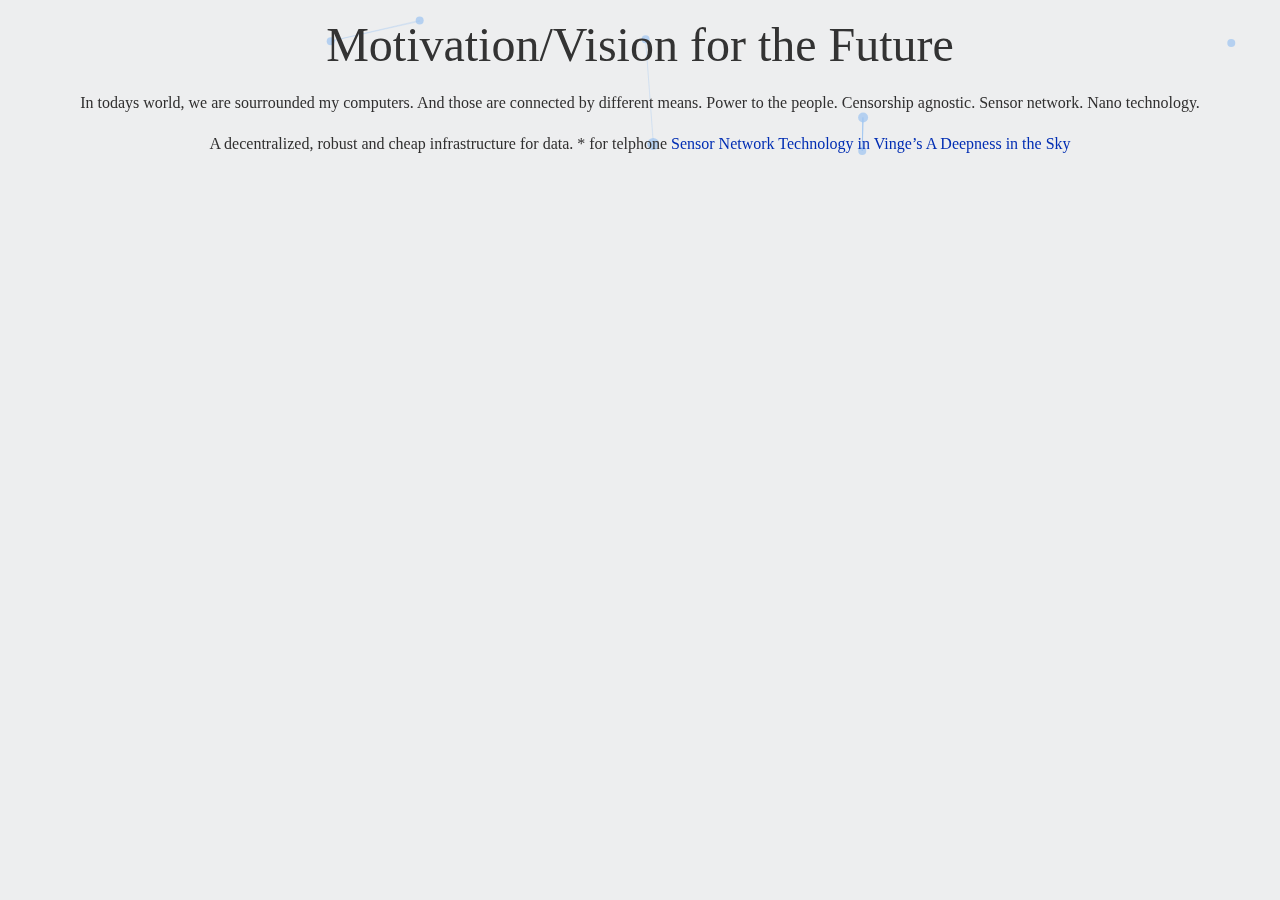
<file: vision.html>
<!DOCTYPE html>

<html>
<head>
  <meta charset="utf-8">
    <title>Moritz Warning</title>
    <script type="text/javascript" src="eyecandy.js"></script>
    <style type="text/css" media="screen">

    body {
      background-color: #edeeef;
      font-family: "Open Sans", Arial, sans-serif
      font-size: 16pt;
      line-height: 1.6em;
      text-align: center;
      color: #302f2f;
    }

    a {
      text-decoration: none;
    }

    a:link, a:hover, a:visited, a:active {
      color: #002db3;
    }

    .header {
      color: #333;
      text-align: center;
      margin: 2em 0;
    }

    hr {
      display: block;
      height: 1px;
      border: 0;
      border-top: 1px solid #ccc;
      margin: 1em 0;
    }

    .header h1 {
      margin: 0.2em 0;
      font-size: 3em;
      font-weight: 300;
    }

    .footer {
      //position: fixed;
      padding: 10px;
      bottom: 0;
      left: 0;
      right: 0;
    }

    .content {
      text-align: left;
      width: 80%;
      margin-bottom: 50px;
      padding: 0 2em;
      margin: auto;
    }

    #banner {
      position: absolute;
      top: 0;
      left: 0;
      right: 0;
      z-index: -1;
      overflow: hidden;
      padding: 0;
      margin: 0;
    }
    </style>
  </head>
  <body onload="initEC('banner')">
    <div id="banner"></div>
    <div class="header"><h1>Motivation/Vision for the Future</h1></div>

    In todays world, we are sourrounded my computers. And those are connected by different means.

    Power to the people.
    Censorship agnostic.
    Sensor network.
    Nano technology.

    <p>
      A decentralized, robust and cheap infrastructure for data.
      * for telphone
      <a href="https://blog.regehr.org/archives/255">Sensor Network Technology in Vinge’s A Deepness in the Sky</a>
    </p>
  </body>
</html>
</file>
<file: MeshNetSimulator/src/style.css>
.graph {
  background: #333333;
  font: inherit;
  height: 800px;
  width: 1000px;

  canvas {
    display: block;
    position: absolute;
  }
}

#container {
  height: auto;
  overflow: hidden;
  margin: 0;
  padding: 0;
}

#toolbar {
  width: 22%;
  float: left;
}

#graph {
  width: 78%;
  float: left;
  overflow: hidden;
}

#chart path {
  stroke: steelblue;
  stroke-width: 2;
  fill: none;
}

#chart .axis path,
#chart .axis line {
  fill: none;
  stroke: grey;
  stroke-width: 1;
  shape-rendering: crispEdges;
}

/* Style the tab */
div.tab {
  overflow: hidden;
  border: 1px solid #ccc;
  background-color: #f1f1f1;
}

/* Style the buttons inside the tab */
div.tab button {
  background-color: inherit;
  float: left;
  border: none;
  outline: none;
  cursor: pointer;
  font-size: 1.3em;
  transition: 0.2s;
}

/* Change background color of buttons on hover */
div.tab button:hover {
  background-color: #ddd;
}

/* Create an active/current tablink class */
div.tab button.active {
  background-color: #ccc;
}

/* Style the tab content */
.tabcontent {
  display: none;
  border-top: none;
}

th {
  width: 4em;
}

/* Remove dotted outline on buttons */
button::-moz-focus-inner {
  border: 0;
}

input[type="number"] {
  width: auto;
  margin: auto;
  max-width: 3.2em;
}

input[type="text"] {
  width: 14em;
}

input[type="button"] {
  width: auto;
  text-align: center;
}

input[type="file"] {
  display: none;
}

input[type="checkbox"] {
  text-align: center;
  vertical-align: middle;
  margin: 0 0 0 0.5em;
}

fieldset td {
  text-align: center;
}

fieldset {
  margin: 0.1em;
  padding: 0.2em;
  width: auto;
  border: 0.1em solid #000;
}

fieldset * {
  margin: 0.12em 0.3em;
  white-space: nowrap;
}

fieldset .equal {
  display: flex;
  justify-content: space-around;
}

fieldset .enum {
  height: 1.75em;
}

fieldset .enum > input:first-child {
  width: 6em;
}

fieldset .enum > :first-child {
  width: 8em;
}

fieldset .enum > * {
  float: left;
  margin: 0.1em;
}

fieldset > * {
  clear: both;
}

body {
  padding: 0;
  margin: 0;
}

.footer {
  position: fixed;
  padding: 10px;
  bottom: 0;
  left: 0;
  right: 0;
}
</file>
